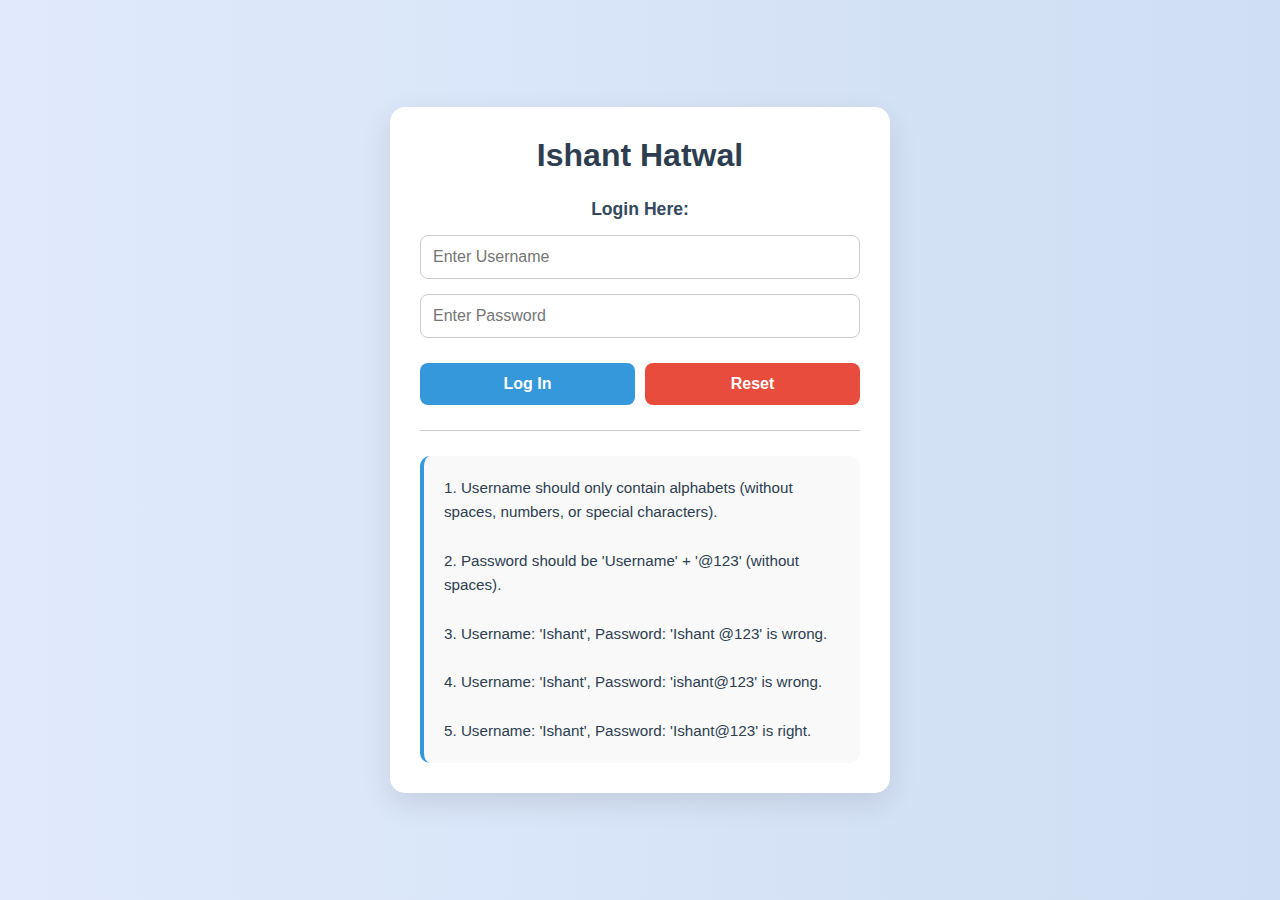
<file: index.html>
<!DOCTYPE html>
<html lang="en">
<head>
  <meta charset="UTF-8" />
  <meta name="viewport" content="width=device-width, initial-scale=1.0"/>
  <title>Login</title>
  <link rel="stylesheet" href="style.css" />
</head>
<body>

  <div class="container">
    <h1 class="heading">Ishant Hatwal</h1>

    <div class="inputBox">
      <p class="label">Login Here:</p>
      <input id="username" type="text" placeholder="Enter Username" />
      <input id="password" type="password" placeholder="Enter Password" />
    </div>

    <div class="buttonContainer">
      <button onclick="checkDetails()">Log In</button>
      <button onclick="resetForm()">Reset</button>
    </div>

    <hr class="divider" />

    <div class="note">
      <p class="paraNote">
        1. Username should only contain alphabets (without spaces, numbers, or special characters). <br><br>
        2. Password should be 'Username' + '@123' (without spaces). <br><br>
        3. Username: 'Ishant', Password: 'Ishant @123' is wrong. <br><br>
        4. Username: 'Ishant', Password: 'ishant@123' is wrong. <br><br>
        5. Username: 'Ishant', Password: 'Ishant@123' is right.
      </p>
    </div>
  </div>

  <script src="script.js"></script>
</body>
</html>
</file>
<file: style.css>
* {
  margin: 0;
  padding: 0;
  box-sizing: border-box;
}

body {
  font-family: 'Segoe UI', Tahoma, Geneva, Verdana, sans-serif;
  background: linear-gradient(to right, #e0eafc, #cfdef3);
  min-height: 100vh;
  display: flex;
  justify-content: center;
  align-items: center;
  padding: 20px;
}

.container {
  background-color: #fff;
  padding: 30px;
  border-radius: 15px;
  box-shadow: 0 10px 30px rgba(0, 0, 0, 0.1);
  width: 100%;
  max-width: 500px;
  text-align: center;
}

.heading {
  margin-bottom: 25px;
  font-size: 2rem;
  color: #2c3e50;
}

.inputBox {
  display: flex;
  flex-direction: column;
  gap: 15px;
  margin-bottom: 25px;
}

.label {
  font-size: 1.1rem;
  font-weight: 600;
  color: #34495e;
}

input {
  padding: 12px;
  border: 1px solid #ccc;
  border-radius: 8px;
  font-size: 1rem;
  transition: border-color 0.3s;
}

input:focus {
  outline: none;
  border-color: #3498db;
}

.buttonContainer {
  display: flex;
  justify-content: space-between;
  gap: 10px;
  margin-bottom: 20px;
}

button {
  flex: 1;
  padding: 12px;
  font-size: 1rem;
  font-weight: 600;
  border: none;
  border-radius: 8px;
  cursor: pointer;
  transition: background-color 0.3s;
}

button:first-child {
  background-color: #3498db;
  color: white;
}

button:first-child:hover {
  background-color: #2980b9;
}

button:last-child {
  background-color: #e74c3c;
  color: white;
}

button:last-child:hover {
  background-color: #c0392b;
}

.divider {
  border: none;
  border-top: 1px solid #ccc;
  margin: 25px 0;
}

/* Note Section */
.note {
  background-color: #f9f9f9;
  padding: 20px;
  border-left: 4px solid #3498db;
  border-radius: 10px;
  font-size: 0.95rem;
  color: #2c3e50;
  text-align: left;
  line-height: 1.6;
}
</file>
